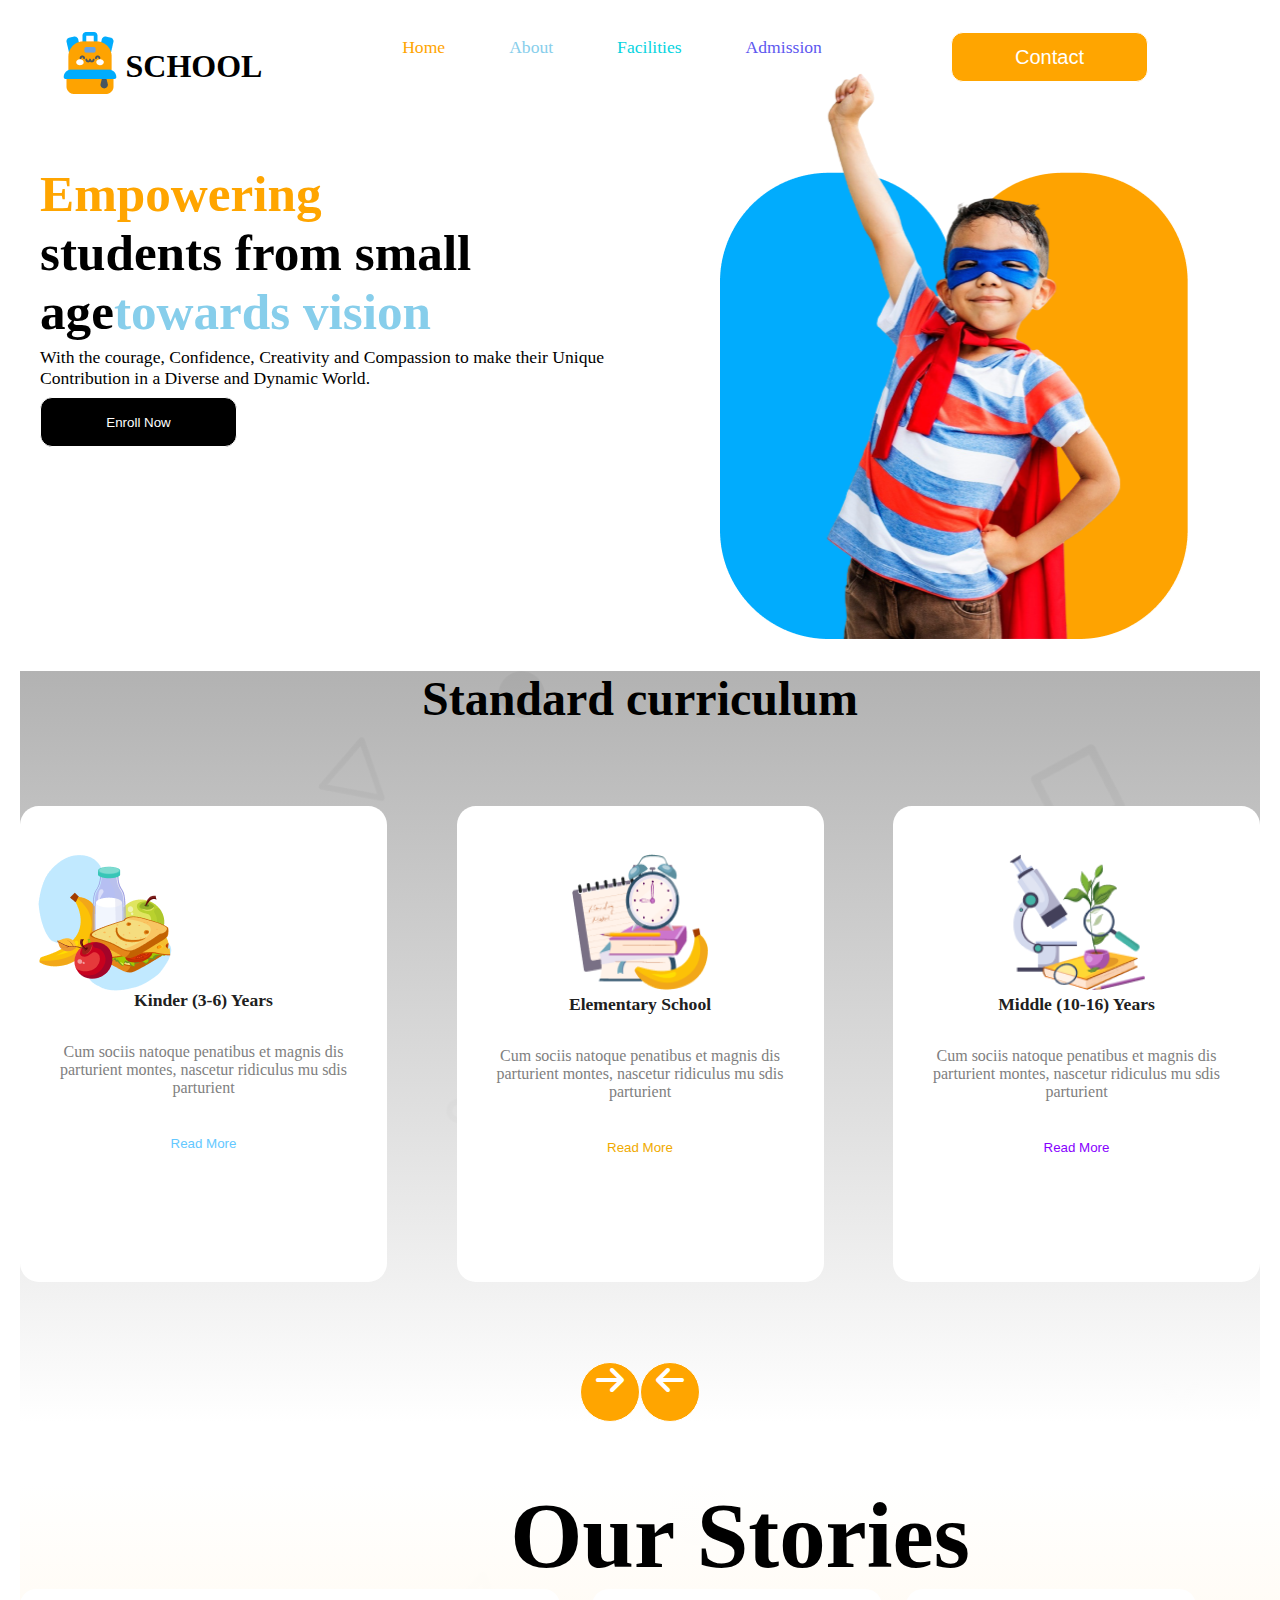
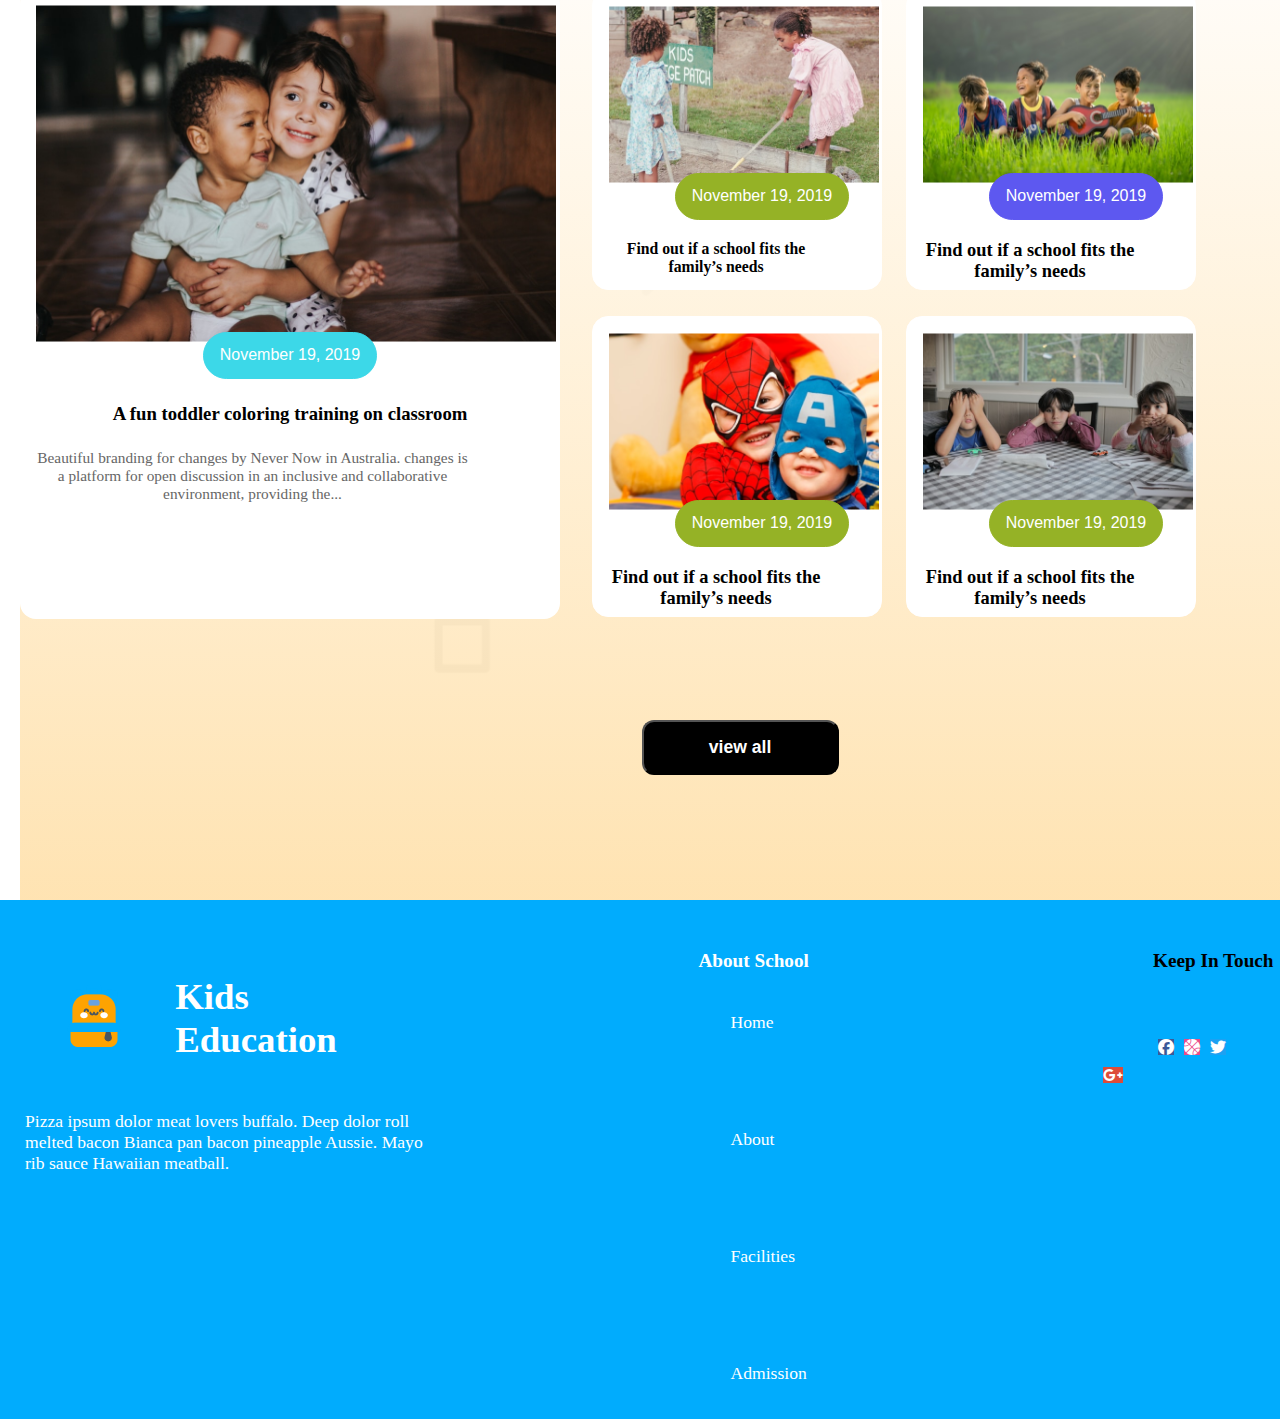
<file: index.html>
<!DOCTYPE html>
<html lang="en">
<head>
    <meta charset="UTF-8">
    <meta name="viewport" content="width=device-width, initial-scale=1.0">
    <title>Assignment2</title>
    <link rel="stylesheet" href="assignment2.css">
    <link rel="stylesheet" href="https://cdnjs.cloudflare.com/ajax/libs/font-awesome/6.7.2/css/all.min.css" integrity="sha512-Evv84Mr4kqVGRNSgIGL/F/aIDqQb7xQ2vcrdIwxfjThSH8CSR7PBEakCr51Ck+w+/U6swU2Im1vVX0SVk9ABhg==" crossorigin="anonymous" referrerpolicy="no-referrer" />
</head>
</head>
<body>
    <div class="container">
        <!-- nav starts here -->
        <nav>
            <div class="name">
            <div class="logo">
                <img src="logo.png" alt="logo">
            </div>
            <div>
                <h1 class="school">SCHOOL</h1>
            </div>
            </div>
            <div>
                <ul class="menu">
                    <li class="nav-list" ><a id="li1" href="#">Home</a></li>
                    <li class="nav-list"><a id="li2" href="#">About</a></li>
                    <li class="nav-list"><a id="li3" href="#">Facilities</a></li>
                    <li  class="nav-list"><a id="li4" href="#">Admission</a></li>
                </ul>
            </div>
            <div>
                <button class="nav-btn">Contact</button>
            </div>
        </nav>
        <!-- nav ends here -->
         <!-- banner starts -->
          <div class="banner">
            <div>
                <div class="banner-body">
                    <h1 class="banner-heading">
                        <span id="empowering">Empowering</span><br>
                        students from small<br> age<span id="towards">towards vision</span>
                    </h1>
                    <p class="banner-text">With the courage, Confidence, Creativity and Compassion to make their Unique Contribution in a Diverse and Dynamic World.</p>
                </div>
                
                <div>
                    <button class="banner-button">Enroll Now</button>
                </div>
            </div>
            <div>
                 <img class="kid" src="hero-kids.png" alt="herokid">
            </div>
          </div>
          <!-- banner ends -->
           <!-- standard curriculum starts -->
            <div class="standard-curriculum">
               <div>
                <h1 class="card-header">Standard curriculum</h1>
               </div>
               <div class="card">
                
                    <card id="card-1">
                        <div class="card-pic">
                            <img src="kinder.png" alt="kinder">
                        </div>
                        <div>
                            <h3 class="card-title">Kinder (3-6) Years</h3>
                        </div>
                       <div>
                        <p class="card-text">Cum sociis natoque penatibus et magnis
                            dis parturient montes, nascetur ridiculus
                            mu sdis parturient</p>
                       </div>
                            <div>
                                <button class="card-btn1">Read More</button>
                            </div>
                    </card>
             
                <card id="card2">
                    <img src="elementary.png" alt="elementary-scl" class="card-pic">
                    <h3 class="card-title">Elementary School</h3>
                    <p class="card-text">Cum sociis natoque penatibus et magnis
                        dis parturient montes, nascetur ridiculus
                        mu sdis parturient</p>
                        <button class="card-btn2">Read More</button>
                </card>
                <card id="card3">
                    <img src="middle.png" alt="kinder" class="card-pic">
                    <h3 class="card-title">Middle (10-16) Years</h3>
                    <p class="card-text">Cum sociis natoque penatibus et magnis
                        dis parturient montes, nascetur ridiculus
                        mu sdis parturient</p>
                        <button class="card-btn3">Read More</button>
                </card>
               </div>  
               <div class="standard-bottom">
                <h1 class="bottom-angular"><i class="fa-solid fa-arrow-right"></i></h1>
                <h1 class="bottom-angular"><i class="fa-solid fa-arrow-left font-icon"></i></h1>
               </div>
                     </div>
            <!-- standard curriculum ends -->
             
                        
                   <!-- our stories starts -->
                   <div class="our-stories">
                    <div class="stories-title">
                        <h1>Our Stories</h1>
                    </div>
                    <div class="stories-card">
                       
                          <card class="story-1-card">
                           <div>
                               <img src="story-1.png" alt="" class="story-1-pic">
                               <div>
                                <button class="story-1-btn1">November 19, 2019</button>
                            </div>
                               
                               
                           </div>
                           <div class="story-1-title">
                               <h3>A fun toddler coloring training on
                                   classroom</h3>
                           </div>
                           <div class="toddler-text">
                               <p class="story-text">Beautiful branding for changes by Never Now in Australia.
                                   changes is a platform for open discussion in an inclusive and
                                   collaborative environment, providing the...</p>
                              </div>
                          </card>
                          <div class="rest-stories">
                            
                               <card class="story-2-card">
                                   <div>
                                       <img src="story-2.png" alt="" class="story-2-pic">
                                       <button class="story-2-btn2">November 19, 2019</button>
                                   </div>
                                   <div>
                                       <h3 class="story2-title">Find out if a school fits the
                                           family’s needs</h3>
                                           
                                   </div>
                               </card>
                               <card class="story-2-card">
                                   <div>
                                       <img src="story-3.png" alt="" class="story-2-pic">
                                       <button class="story-2-btn3">November 19, 2019</button>
                                   </div>
                                   <div class="story2-title">
                                       <h3>Find out if a school fits the
                                           family’s needs</h3>
                                   </div>
                               </card>
                               <card class="story-2-card">
                                   <div>
                                       <img src="story-4.png" alt="" class="story-2-pic">
                                       <button class="story-2-btn4">November 19, 2019</button>
                                   </div>
                                   <div class="story2-title">
                                       <h3>Find out if a school fits the
                                           family’s needs</h3>
                                   </div>
                               </card>
                               <card class="story-2-card">
                                   <div>
                                       <img src="story-5.png" alt="" class="story-2-pic">
                                       <button class="story-2-btn5">November 19, 2019</button>
                                   </div>
                                   <div class="story2-title">
                                       <h3>Find out if a school fits the
                                           family’s needs</h3>
                                   </div>
                               </card>
                             </div>
                          
                       
                    </div>
                    <div class="last-btn">
                        <button class="story-btn">view all</button>
                    </div>
               </div>
               <!-- our stories ends -->
                <!-- footer starts -->
                <footer>
                    <div class="footer">
                        <div class="left-div">
                            <div class="kids-edu">
                                <div>
                                    <img src="logo.png" alt="" class="footer-icon">
                                   </div>
                                   <div>
                                    <h1 class="kids-title">Kids <br>Education</h1>
                                   </div>
                            </div>
                            <div>
                                <p  class="kids-edu-text">
                                    Pizza ipsum dolor meat lovers buffalo. Deep dolor roll melted bacon Bianca pan bacon pineapple Aussie. Mayo rib sauce Hawaiian meatball.
                                </p>
                            </div>
                        </div>
                        <div class="about-school">
                            <h3 class="scl-title">
                                About School
                            </h3>
                            <div>
                                <ul class="scl-list">
                                    <li><a href="#">Home</a></li>
                                    <li><a href="#">About</a></li>
                                    <li><a href="#">Facilities</a></li>
                                    <li><a href="#">Admission</a></li>
                                </ul>
                            </div>
                        </div>
                        <div class="keep-touch">
                            <h3 class="keep-touch-title">
                                Keep In Touch
                            </h3>
                            <div class="social-icons">
                                <div>
                                    <i class="fa-brands fa-facebook facebook"></i>
                                </div>
                                <div><i class="fa-solid fa-basketball basketball"></i></div>
                                <div<i class="fa-brands fa-twitter twitter"></i></div>
                                <div>
                                    <i class="fa-brands fa-google-plus-g google"></i>
                                </div>
                            </div>
                        </div>
                    </div>
                </footer>
                 <!-- footer ends -->
    </div>
</body>
</html>
</file>
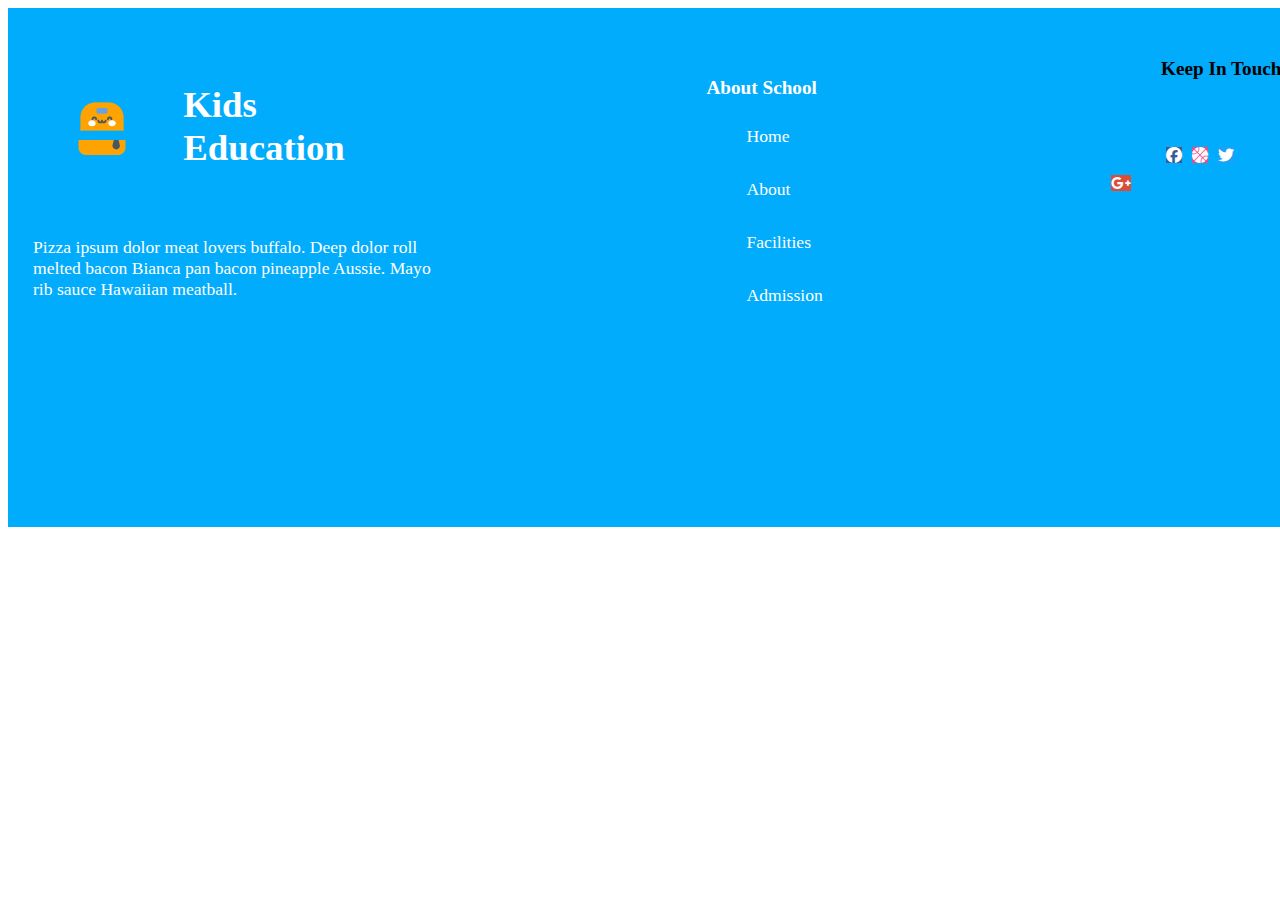
<file: test.html>
<!DOCTYPE html>
<html lang="en">
<head>
    <meta charset="UTF-8">
    <meta name="viewport" content="width=device-width, initial-scale=1.0">
    <title>Document</title>
    <link rel="stylesheet" href="test.css">
    <link rel="stylesheet" href="https://cdnjs.cloudflare.com/ajax/libs/font-awesome/6.7.2/css/all.min.css" integrity="sha512-Evv84Mr4kqVGRNSgIGL/F/aIDqQb7xQ2vcrdIwxfjThSH8CSR7PBEakCr51Ck+w+/U6swU2Im1vVX0SVk9ABhg==" crossorigin="anonymous" referrerpolicy="no-referrer" />
</head>
<body>
    <footer>
        <div class="footer">
            <div class="left-div">
                <div class="kids-edu">
                    <div>
                        <img src="logo.png" alt="" class="footer-icon">
                       </div>
                       <div>
                        <h1 class="kids-title">Kids <br>Education</h1>
                       </div>
                </div>
                <div>
                    <p  class="kids-edu-text">
                        Pizza ipsum dolor meat lovers buffalo. Deep dolor roll melted bacon Bianca pan bacon pineapple Aussie. Mayo rib sauce Hawaiian meatball.
                    </p>
                </div>
            </div>
            <div class="about-school">
                <h3 class="scl-title">
                    About School
                </h3>
                <div>
                    <ul class="scl-list">
                        <li><a href="#">Home</a></li>
                        <li><a href="#">About</a></li>
                        <li><a href="#">Facilities</a></li>
                        <li><a href="#">Admission</a></li>
                    </ul>
                </div>
            </div>
            <div class="keep-touch">
                <h3 class="keep-touch-title">
                    Keep In Touch
                </h3>
                <div class="social-icons">
                    <div>
                        <i class="fa-brands fa-facebook facebook"></i>
                    </div>
                    <div><i class="fa-solid fa-basketball basketball"></i></div>
                    <div<i class="fa-brands fa-twitter twitter"></i></div>
                    <div>
                        <i class="fa-brands fa-google-plus-g google"></i>
                    </div>
                </div>
            </div>
        </div>
    </footer>
</body>
</html>
</file>
<file: assignment2.css>
*{
    box-sizing: border-box;
    /* margin-left: 20px;
    margin-right: 20px; */
    list-style-type: none;
    text-decoration: none;
    margin: 0;
    padding: 0;
}
nav{
    display: flex;
   justify-content: space-between;
   width: 1160px;
   height: 62px;
   margin-left: 20px;
    margin-right: 20px;
    padding: 2rem;
}
.name, ul{
    display: flex;
}
li{
    padding: 2rem;
}
.name{
    width: 221px;
    height: 62px;
   justify-content: center;
   align-items: center;
}
.logo{
    width: 67px;
    height: 62px;
}
.school{
    width: 141px;
    height: 30px;
    font-weight: bold;
    font-size: 2rem;
    color: black;
}
.menu{
    width: 387px;
    height: 30px;
    align-items: center;
    justify-content: center;
    font-weight: semiBold;
}
#li1{
    color: orange;
    font-size: 1.1rem;
}
#li2{
    color: skyblue;
    font-size: 1.1rem;
}
#li3{
    color: #05D4DF;
    font-size: 1.1rem;
}
#li4{
    color: #5D58EF;
    font-size: 1.1rem;
}
.nav-btn{
    width: 197px;
    height: 50px;
    background-color: orange;
    color: white;
    padding: 10px 10px;
    border: 1px solid white;
    border-radius: 12px;
    font-weight: semiBold;
    font-size: 20px;
}
/* nav ends here */

/* banner starts */
  .banner{
    display: flex;
    width: 1158px;
    height: 575px;
    justify-content: space-between;
    margin-left: 40px;
    margin-right: 20px;
  }
  .banner-body{
    margin-top: 100px;
  }
  .banner-heading{
    font-size: 3.2rem;
    width: 640px;
    height: 183px;
  }
  #empowering{
    color: orange;
  }
  #towards{
    color: skyblue;
  }
  .banner-text{
    font-size: 1.1rem;
    color: black;
    width: 640px;
    height: 50px;
  }
  .banner-button{
    width: 197px;
    height: 50px;
    background-color: black;
    padding: 10px 10px;
    border: 1px solid;
    border-radius: 12px;
    color: white;
  }
  .kid{
    width: 468px;
    height: 575px;
    margin-right: 10px;
  }
/* banner ends */
/* standard curriculum starts */
.standard-curriculum{
    background: linear-gradient(to bottom, rgba(0,0,0,0.3), white), 
    url('bg.png');
background-size: cover;
background-repeat: no-repeat;    
margin-left: 20px;
    margin-right: 20px;

}
.card-header{
    font-weight: bold;
    font-size: 3rem;
    text-align: center;
    margin-top: 2rem;
    
}
.card{
    display: flex;
    justify-content: space-between;
    gap: 12px;
    margin-top: 80px;
    
}
card{
    border: 1px solid none;
    background-color: #FFFFFF;
    width: 367px;
    height: 476px;
    border-radius: 18.86px;
    text-align: center;
    padding: 1rem;
}
.card-title{
    text-align: center;
    justify-content: center;
    align-items: center;
    font-weight: bold;
    font-size: 1.1rem;
    color: #202020;
}
.card-pic{
    width: 136px;
    height: 136px;
    margin-top: 2rem;
}
.card-text{
    color: #808080;
    font-size: 1rem;
    margin-top: 2rem;
    margin-bottom: 2rem;
}
.card1{
    background-color: white;
    background: linear-gradient(to bottom, rgba(222, 245, 255, 1) rgba(255, 255, 255, 1));
background-size: cover;
   

}
.card-btn1{
    background-color: white;
    color: #64C8FF;
    width: 102px;
    height: 28px;
    border: 1px solid white;
}
.card-btn2{
    background-color: white;
    color: #F0AA00;
    width: 102px;
    height: 28px;
    border: 1px solid white;

}
.card-btn3{
    background-color: white;
    color: #8700FF;
    width: 102px;
    height: 28px;
    border: 1px solid white;
}
.standard-bottom{
    display: flex;
    text-align: center;
    justify-content: center;
    align-items: center;
    margin-top: 80px;
    margin-bottom: 60px;
}
.bottom-angular{
    background-color: orange;
    color: white;
    width: 60px;
    height: 60px;
    font-weight: bold;
    border: 1px solid;
    border-radius: 30px;
    text-align: center;
    justify-content: center;
    align-items: center;
   
}
.font-icon{
    margin: auto;
}
/* standard curriculum ends */
/* stories starts */
.our-stories{
    width: 1440px;
    height: 1018px;
    background: linear-gradient(to bottom, #FFFFFF, rgba(254, 163, 1, 0.3)), 
    url('bg.png');
background-size: cover;
background-repeat: no-repeat;  
margin-left: 20px;
    margin-right: 20px;
}
.stories-title{
    font-weight: bold;
    font-size: 2.9rem;
    text-align: center;
}
.stories-card{
    display: flex;
    gap: 2rem;
    height: 630.52px;
    width: 1160px;
}
.story-1-card{
    width: 540px;
    height: 630px;
    border: 1px solid none;
    border-radius: 16px;
    background-color: white;
}
.story-1-pic{
    width: 520px;
    height: 337px;
}
.story-1-title{
    margin-top: 1.5rem;
}
.story-text{
    font-size: 15.34px;
    font-weight: medium;
    width: 433px;
    height: 45px;
    margin-top: 1.5rem;
    color: #666666;
}
.story-1-btn1{
    width: 174px;
    height: 47px;
    background-color: #3CD8E8;
    border: 1px solid #3CD8E8;
    border-radius: 47.9px;
    color: white;
    font-weight: medium;
    font-size: 1rem;
    margin-top: -50px;
    
}
.rest-stories{
    display: grid;
    grid-template-columns: 1fr 1fr;
    gap: 24px;
}
.story-2-card{
    width: 290px;
    height: 301px;
    background-color: white;
    border: 1px solid white;
    border-radius: 16px;
}
.story-2-pic{
    width: 270px;
    height: 177px;
}
.story-2-btn2{
  background-color: #95B226;
  width: 174px;
    height: 47px;
    border: 1px solid #95B226;
    border-radius: 47.9px;
    color: white;
    font-weight: medium;
    font-size: 1rem;
    margin-top: -50px;
    margin-left: 50px;
}
.story2-title{
    text-align: center;
    width: 214px;
    height: 57px;
    font-weight: bold;
    font-size: 15.74px;
    margin-top: 20px;
}
.story-2-btn3{
    background-color: #5D58F0;
  width: 174px;
    height: 47px;
    border: 1px solid #5D58F0;
    border-radius: 47.9px;
    color: white;
    font-weight: medium;
    font-size: 1rem;
    margin-top: -50px;
    margin-left: 50px;
}
.story-2-btn4{
    background-color: #95B226;
    width: 174px;
      height: 47px;
      border: 1px solid #95B226;
      border-radius: 47.9px;
      color: white;
      font-weight: medium;
      font-size: 1rem;
      margin-top: -50px;
      margin-left: 50px;
}
.story-2-btn5{
    background-color: #95B226;
    width: 174px;
      height: 47px;
      border: 1px solid #95B226;
      border-radius: 47.9px;
      color: white;
      font-weight: medium;
      font-size: 1rem;
      margin-top: -50px;
      margin-left: 50px;
}
.last-btn{
    display: flex;
    justify-content: center;
    align-items: center;
    margin-top: 100px;
}
.story-btn{
    background-color: black;
    margin: auto;
    text-align: center;
    color: white;
    width: 197px;
    height: 55px;
    font-weight: bold;
    font-size: 1.1rem;
    border-radius: 1px solid none;
    border-radius: 12px;
}
/* stories ends */
/* footer starts */
*{
    list-style-type: none;
    text-decoration: none;
}

footer{
    background-color: #01ACFD;
    width: 1439px;
    height: 519px;
}
.footer{
    display: flex;
    justify-content: space-between;
    width: 1380px;
    height: 519px;
}
.left-div{
    display: flex;
    flex-direction: column;
    margin: 25px;
}
.kids-edu{
    display: flex;
    justify-content: center;
    align-items: center;
}
.kids-title{
    font-weight: bold;
    font-size: 2.3rem;
    color: white;
    margin: 50px;
}
.kids-edu-text{
    width: 400px;
    height: 100px;
    color: white;
    font-size: 1.1rem;
}
.about-school{
    margin-top: 50px;
}
.scl-title{
    width: 156px;
    height: 30px;
    font-weight: bold;
    font-size: 1.2rem;
    color: white;
}
.scl-list{
    display: flex;
    flex-direction: column;
    gap: 2rem;
}
.scl-list > li > a{
    font-weight: medium;
    font-size: 1.1rem;
    color: white;
}
.keep-touch{

}
.keep-touch-title{
    width: 177px;
    height: 27px;
    font-weight: bold;
    font-size: 1.2rem;
    margin: 50px;
}
.social-icons {
    display: flex; 
    justify-content: center; 
    align-items: center; 
    gap: 10px;
    width: 177px;
    height: 40px; 
 }

.social-icons div {
    display: flex; 
}
.facebook{
    background-color: #3B5998;
    color: white;
}
.basketball{
    background-color: #EA4C89;
    color: white;
}
.twitter{
  background-color: #1DA1F2;
  color: white;
}
.google{
    background-color: #DD4B39;
    color: white;
}
/* footer ends */


/* reponsive design stats here */

@media (max-width: 576px) {
    
    nav {
        flex-direction: column;
        align-items: center;
        width: 100%;
        padding: 1rem;
        margin: 0;
    }
    .name {
        flex-direction: column;
        align-items: center;
        width: auto;
        height: auto;
    }
    .school {
        font-size: 1.5rem;
        text-align: center;
    }
    .menu {
        flex-direction: column;
        align-items: center;
        gap: 10px;
        width: auto;
    }
    li {
        padding: 0.5rem;
    }
    .nav-btn {
        width: 100%;
        font-size: 1rem;
    }

    .banner {
        flex-direction: column;
        align-items: center;
        width: 100%;
        margin: 0;
    }
    .banner-body {
        margin-top: 1rem;
        text-align: center;
    }
    .banner-heading {
        font-size: 2rem;
        width: auto;
        height: auto;
    }
    .banner-text {
        font-size: 1rem;
        width: auto;
        height: auto;
    }
    .kid {
        width: 100%;
        height: auto;
        margin-right: 0;
    }

    .standard-curriculum {
        margin: 0;
        padding: 1rem;
    }
    .card {
        flex-direction: column;
        align-items: center;
        gap: 1rem;
        margin-top: 2rem;
    }
    .card-header {
        font-size: 2rem;
    }
    card {
        width: 100%;
        height: auto;
    }
    .card-pic {
        width: 100px;
        height: 100px;
    }
    .card-text {
        font-size: 0.9rem;
    }

    .our-stories {
        width: 100%;
        margin: 0;
        padding: 1rem;
    }
    .stories-title {
        font-size: 2rem;
    }
    .stories-card {
        flex-direction: column;
        align-items: center;
        gap: 1rem;
    }
    .story-1-card, .story-2-card {
        width: 100%;
        height: auto;
    }
    .story-1-pic, .story-2-pic {
        width: 100%;
        height: auto;
    }
    .last-btn {
        margin-top: 2rem;
    }
    .story-btn {
        width: 100%;
        font-size: 1rem;
    }

    footer {
        flex-direction: column;
        align-items: center;
        text-align: center;
        padding: 1rem;
        width: 100%;
    }
    .footer {
        flex-direction: column;
        align-items: center;
        width: 100%;
    }
    .left-div, .keep-touch {
        margin: 1rem;
        width: 100%;
    }
    .kids-title {
        font-size: 1.5rem;
    }
    .kids-edu-text, .scl-list > li > a {
        font-size: 1rem;
    }
    .social-icons {
        flex-wrap: wrap;
        justify-content: center;
    }
    .social-icons div {
        width: 40px;
        height: 40px;
        display: flex;
        justify-content: center;
        align-items: center;
        font-size: 0.8rem;
    }
}
</file>
<file: test.css>
*{
    list-style-type: none;
    text-decoration: none;
}

footer{
    background-color: #01ACFD;
    width: 1439px;
    height: 519px;
}
.footer{
    display: flex;
    justify-content: space-between;
    width: 1380px;
    height: 519px;
}
.left-div{
    display: flex;
    flex-direction: column;
    margin: 25px;
}
.kids-edu{
    display: flex;
    justify-content: center;
    align-items: center;
}
.kids-title{
    font-weight: bold;
    font-size: 2.3rem;
    color: white;
    margin: 50px;
}
.kids-edu-text{
    width: 400px;
    height: 100px;
    color: white;
    font-size: 1.1rem;
}
.about-school{
    margin-top: 50px;
}
.scl-title{
    width: 156px;
    height: 30px;
    font-weight: bold;
    font-size: 1.2rem;
    color: white;
}
.scl-list{
    display: flex;
    flex-direction: column;
    gap: 2rem;
}
.scl-list > li > a{
    font-weight: medium;
    font-size: 1.1rem;
    color: white;
}
.keep-touch{

}
.keep-touch-title{
    width: 177px;
    height: 27px;
    font-weight: bold;
    font-size: 1.2rem;
    margin: 50px;
}
.social-icons {
    display: flex; 
    justify-content: center; 
    align-items: center; 
    gap: 10px;
    width: 177px;
    height: 40px; 
 }

.social-icons div {
    display: flex; 
}
.facebook{
    background-color: #3B5998;
    color: white;
}
.basketball{
    background-color: #EA4C89;
    color: white;
}
.twitter{
  background-color: #1DA1F2;
  color: white;
}
.google{
    background-color: #DD4B39;
    color: white;
}
</file>
